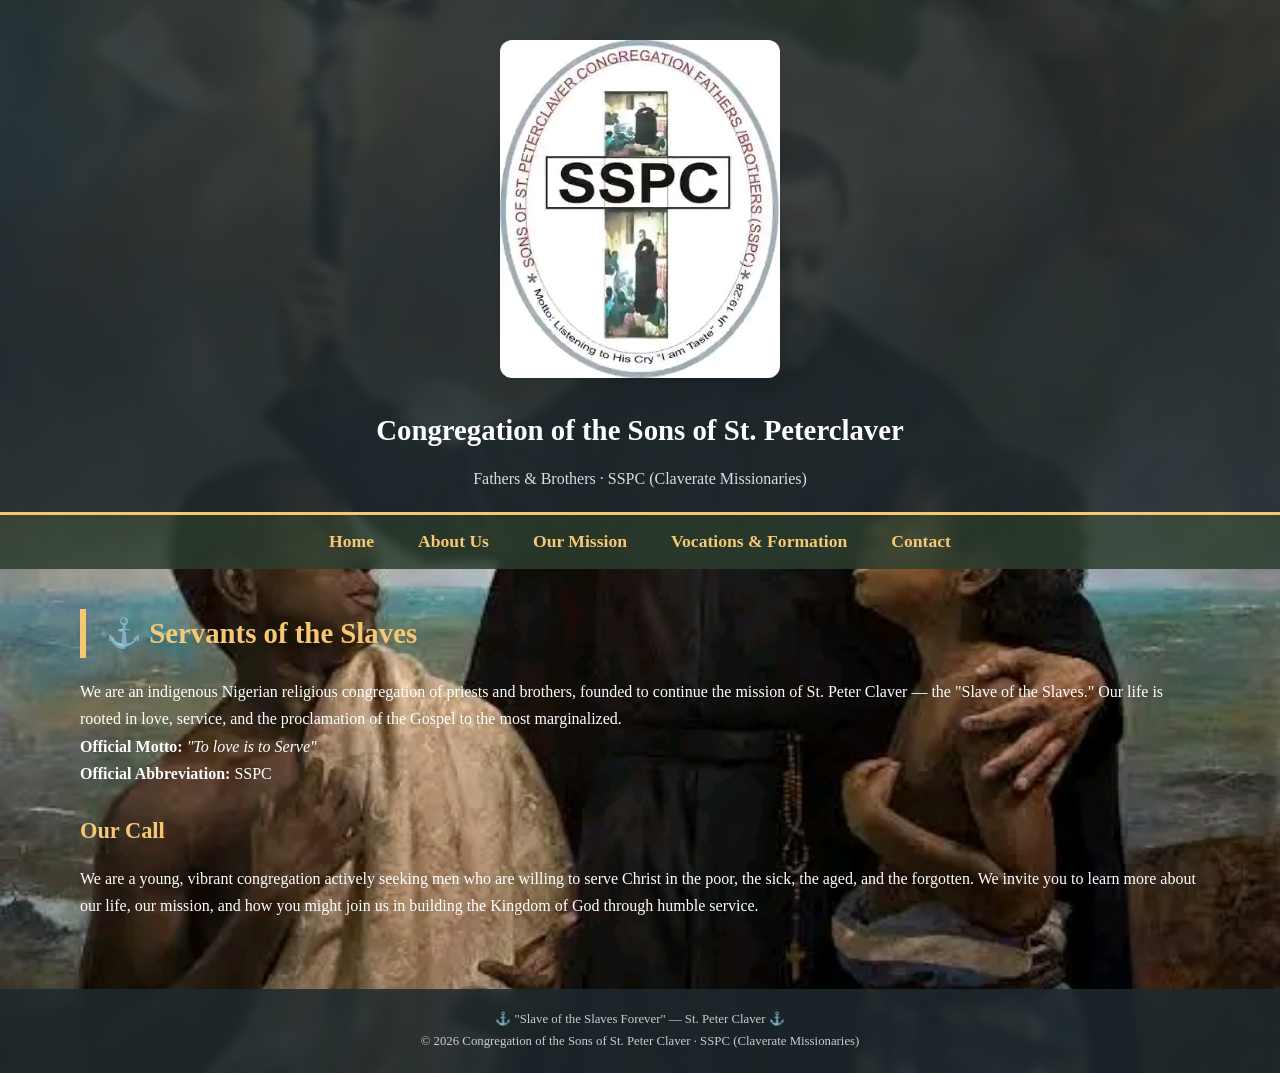
<file: index.html>
<!DOCTYPE html>
<html lang="en">
<head>
    <meta charset="UTF-8">
    <meta name="viewport" content="width=device-width, initial-scale=1.0">
    <title>SSPC | Sons of St. Peter Claver</title>
    <link rel="stylesheet" href="style.css">
    <style>
        .logo-image {
            text-align: center;
            margin: 20px 0;
        }
        .logo-image img {
            max-width: 280px;
            border-radius: 12px;
            box-shadow: 0 4px 12px rgba(0,0,0,0.1);
        }
    </style>
</head>
<body>

<header>
    <div class="logo-image">
        <img src="logosspc.jpg" alt="SSPC Official Logo">
    </div>
    <h1>Congregation of the Sons of St. Peterclaver</h1>
    <p>Fathers & Brothers · SSPC (Claverate Missionaries)</p>
</header>

<nav>
    <a href="index.html">Home</a>
    <a href="about.html">About Us</a>
    <a href="mission.html">Our Mission</a>
    <a href="formation.html">Vocations & Formation</a>
    <a href="contact.html">Contact</a>
</nav>

<div class="container">
    <main>
        <h2>⚓ Servants of the Slaves</h2>
        <p>We are an indigenous Nigerian religious congregation of priests and brothers, founded to continue the mission of St. Peter Claver — the "Slave of the Slaves." Our life is rooted in love, service, and the proclamation of the Gospel to the most marginalized.</p>
        
        <p><strong>Official Motto:</strong> <em>"To love is to Serve"</em></p>
        <p><strong>Official Abbreviation:</strong> SSPC</p>
        
        <h3>Our Call</h3>
        <p>We are a young, vibrant congregation actively seeking men who are willing to serve Christ in the poor, the sick, the aged, and the forgotten. We invite you to learn more about our life, our mission, and how you might join us in building the Kingdom of God through humble service.</p>
    </main>
</div>

<footer>
    <p>⚓ "Slave of the Slaves Forever" — St. Peter Claver ⚓</p>
    <p>© 2026 Congregation of the Sons of St. Peter Claver · SSPC (Claverate Missionaries)</p>
</footer>

</body>
</html>
</file>
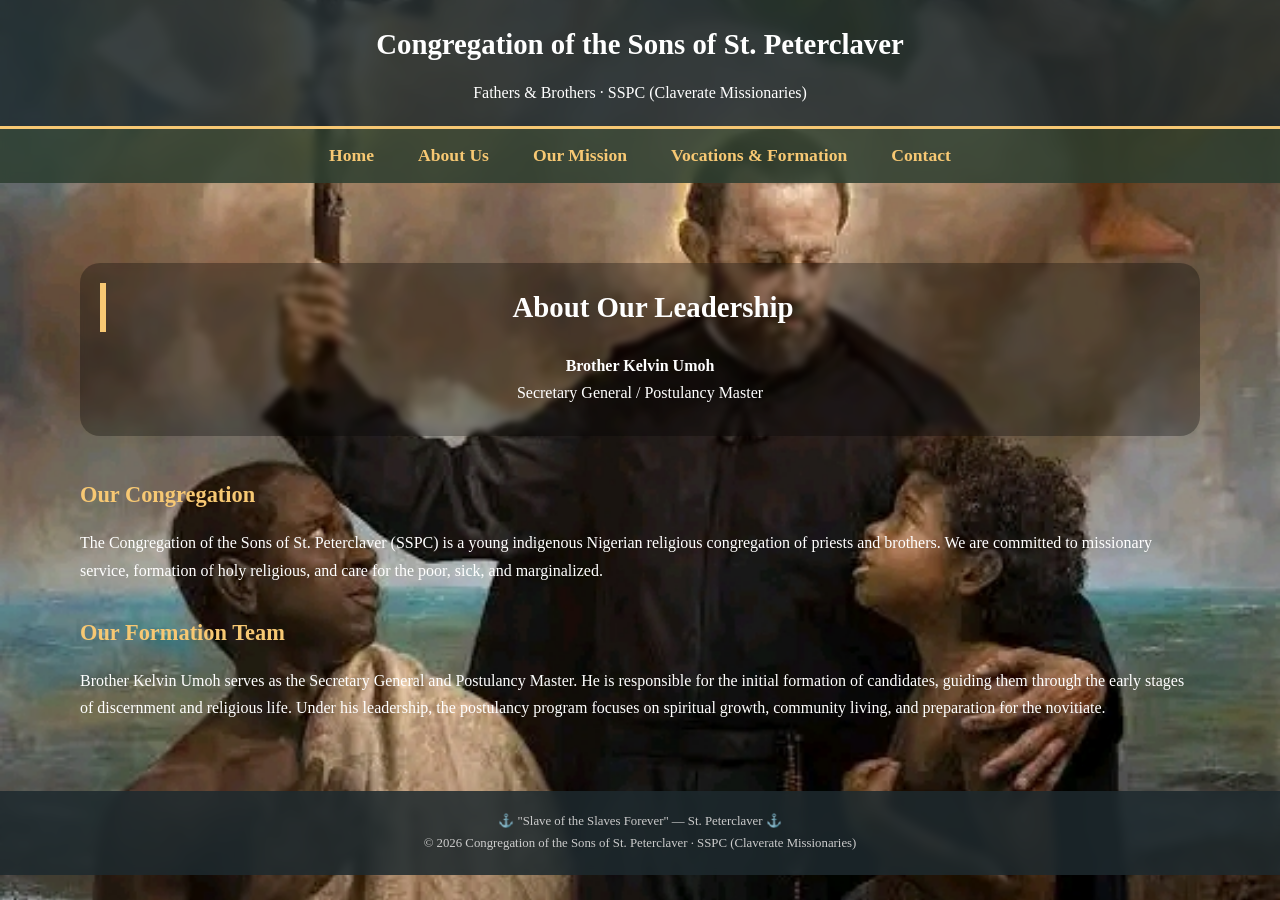
<file: about.html>
<!DOCTYPE html>
<html lang="en">
<head>
    <meta charset="UTF-8">
    <meta name="viewport" content="width=device-width, initial-scale=1.0">
    <title>About Us | SSPC</title>
    <link rel="stylesheet" href="style.css">
    <style>
        /* Override the container background for this page only */
        .container main {
            background: transparent !important;
            backdrop-filter: none !important;
            box-shadow: none !important;
            padding: 20px;
        }
        
        /* Make all text white */
        body, .container, main, h2, h3, p, li, .leadership-section {
            color: white !important;
        }
        
        /* Headings with subtle gold border */
        h2 {
            border-left: 6px solid #f7c873;
            padding-left: 20px;
        }
        
        h3 {
            color: #f7c873 !important;
            margin-top: 30px;
        }
        
        /* Leadership section styling */
        .leadership-section {
            text-align: center;
            margin: 40px 0;
            padding: 20px;
            background: rgba(0,0,0,0.3);
            border-radius: 20px;
            backdrop-filter: blur(3px);
        }
        
        .leadership-section p {
            margin: 10px 0;
        }
        
        /* List items */
        ul {
            list-style: none;
            padding-left: 0;
        }
        
        li {
            margin: 12px 0;
            padding-left: 20px;
            border-left: 2px solid #f7c873;
        }
        
        /* Links in footer */
        footer p, footer a {
            color: #ccc !important;
        }
    </style>
</head>
<body>

<header>
    <h1>Congregation of the Sons of St. Peterclaver</h1>
    <p>Fathers & Brothers · SSPC (Claverate Missionaries)</p>
</header>

<nav>
    <a href="index.html">Home</a>
    <a href="about.html">About Us</a>
    <a href="mission.html">Our Mission</a>
    <a href="formation.html">Vocations & Formation</a>
    <a href="contact.html">Contact</a>
</nav>

<div class="container">
    <main>
        <div class="leadership-section">
            <h2>About Our Leadership</h2>
            <p><strong>Brother Kelvin Umoh</strong><br>Secretary General / Postulancy Master</p>
        </div>
        
        <h3>Our Congregation</h3>
        <p>The Congregation of the Sons of St. Peterclaver (SSPC) is a young indigenous Nigerian religious congregation of priests and brothers. We are committed to missionary service, formation of holy religious, and care for the poor, sick, and marginalized.</p>
        
        <h3>Our Formation Team</h3>
        <p>Brother Kelvin Umoh serves as the Secretary General and Postulancy Master. He is responsible for the initial formation of candidates, guiding them through the early stages of discernment and religious life. Under his leadership, the postulancy program focuses on spiritual growth, community living, and preparation for the novitiate.</p>
    </main>
</div>

<footer>
    <p>⚓ "Slave of the Slaves Forever" — St. Peterclaver ⚓</p>
    <p>© 2026 Congregation of the Sons of St. Peterclaver · SSPC (Claverate Missionaries)</p>
</footer>

</body>
</html>
</file>
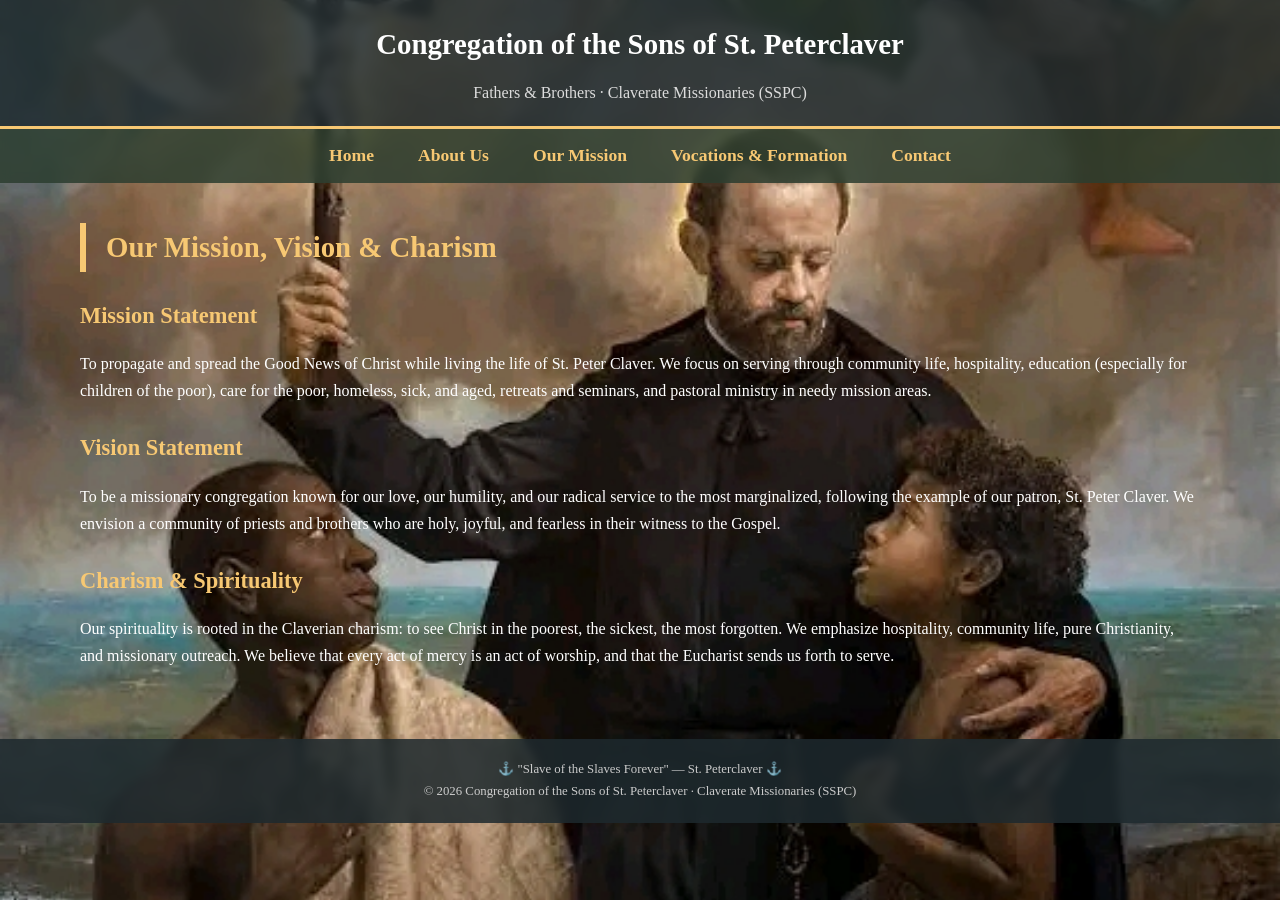
<file: mission.html>
<!DOCTYPE html>
<html lang="en">
<head>
    <meta charset="UTF-8">
    <meta name="viewport" content="width=device-width, initial-scale=1.0">
    <title>Our Mission | SSPC</title>
    <link rel="stylesheet" href="style.css">
</head>
<body>

<header>
    <h1>Congregation of the Sons of St. Peterclaver</h1>
    <p>Fathers & Brothers · Claverate Missionaries (SSPC)</p>
</header>

<nav>
    <a href="index.html">Home</a>
    <a href="about.html">About Us</a>
    <a href="mission.html">Our Mission</a>
    <a href="formation.html">Vocations & Formation</a>
    <a href="contact.html">Contact</a>
</nav>

<div class="container">
    <main>
        <h2>Our Mission, Vision & Charism</h2>
        
        
        
        <h3>Mission Statement</h3>
        <p>To propagate and spread the Good News of Christ while living the life of St. Peter Claver. We focus on serving through community life, hospitality, education (especially for children of the poor), care for the poor, homeless, sick, and aged, retreats and seminars, and pastoral ministry in needy mission areas.</p>
        
        <h3>Vision Statement</h3>
        <p>To be a missionary congregation known for our love, our humility, and our radical service to the most marginalized, following the example of our patron, St. Peter Claver. We envision a community of priests and brothers who are holy, joyful, and fearless in their witness to the Gospel.</p>
        
        <h3>Charism & Spirituality</h3>
        <p>Our spirituality is rooted in the Claverian charism: to see Christ in the poorest, the sickest, the most forgotten. We emphasize hospitality, community life, pure Christianity, and missionary outreach. We believe that every act of mercy is an act of worship, and that the Eucharist sends us forth to serve.</p>
    </main>
</div>

<footer>
    <p>⚓ "Slave of the Slaves Forever" — St. Peterclaver ⚓</p>
    <p>© 2026 Congregation of the Sons of St. Peterclaver · Claverate Missionaries (SSPC)</p>
</footer>

</body>
</html>
</file>
<file: style.css>
/* style.css - Shared styles for all SSPC pages */

* {
    margin: 0;
    padding: 0;
    box-sizing: border-box;
}

/* ========================================
   GLOBAL BACKGROUND WITH YOUR NEW IMAGE
   ======================================== */
body {
    background-image: url('backgroundstclaverpic.jpg');
    background-attachment: fixed;
    background-size: cover;
    background-position: center;
    background-repeat: no-repeat;
    font-family: 'Georgia', 'Times New Roman', serif;
    color: white;
    line-height: 1.7;
}

/* All content containers - NO BACKGROUND BOXES */
.container main,
.container .content-box,
main {
    background: transparent !important;
    backdrop-filter: none !important;
    box-shadow: none !important;
    padding: 20px;
}

.container {
    max-width: 1200px;
    margin: 0 auto;
    padding: 20px;
}

/* Headers and Navigation remain solid for readability */
header {
    background: rgba(30, 42, 46, 0.85);
    backdrop-filter: blur(5px);
    color: #f7c873;
    padding: 20px 0;
    text-align: center;
    border-bottom: 3px solid #f7c873;
}

header h1 {
    font-size: 1.8rem;
    margin-bottom: 10px;
    color: white;
}

header p {
    font-size: 1rem;
    color: #ddd;
}

nav {
    background: rgba(44, 62, 47, 0.85);
    backdrop-filter: blur(5px);
    padding: 12px 0;
    text-align: center;
}

nav a {
    color: #f7c873;
    text-decoration: none;
    margin: 0 20px;
    font-weight: bold;
    font-size: 1.1rem;
}

nav a:hover {
    color: white;
    text-decoration: underline;
}

/* Headings */
h2 {
    color: #f7c873;
    margin-bottom: 20px;
    font-size: 1.8rem;
    border-left: 6px solid #f7c873;
    padding-left: 20px;
}

h3 {
    color: #f7c873;
    margin: 25px 0 15px 0;
    font-size: 1.4rem;
}

p, li, .contact-box p {
    color: white;
}

/* Lists */
ul, ol {
    margin: 15px 0 15px 40px;
}

li {
    margin: 8px 0;
}

/* Image styling */
.image-section {
    text-align: center;
    margin: 30px 0;
}

.image-section img {
    max-width: 100%;
    border-radius: 12px;
    box-shadow: 0 4px 15px rgba(0,0,0,0.3);
    border: 2px solid rgba(247, 200, 115, 0.5);
}

/* Contact box - semi-transparent for readability */
.contact-box {
    background: rgba(0, 0, 0, 0.5);
    backdrop-filter: blur(5px);
    padding: 25px;
    border-radius: 15px;
    margin: 30px 0;
    text-align: center;
    border: 1px solid rgba(247, 200, 115, 0.3);
}

.contact-box a {
    color: #f7c873;
    text-decoration: none;
    font-weight: bold;
}

.contact-box a:hover {
    color: white;
    text-decoration: underline;
}

/* Leadership / Team image section */
.leadership-section,
.team-image {
    text-align: center;
    margin: 30px 0;
}

.leadership-section img,
.team-image img {
    max-width: 250px;
    border-radius: 15px;
    border: 3px solid #f7c873;
    box-shadow: 0 4px 15px rgba(0,0,0,0.3);
}

/* Footer */
footer {
    background: rgba(30, 42, 46, 0.85);
    backdrop-filter: blur(5px);
    color: #ccc;
    text-align: center;
    padding: 20px;
    font-size: 0.8rem;
    margin-top: 30px;
}

footer p {
    color: #ccc;
}

/* Responsive */
@media (max-width: 700px) {
    nav a {
        display: inline-block;
        margin: 5px 10px;
    }
    .container main {
        padding: 15px;
    }
    h2 {
        font-size: 1.4rem;
    }
}
</file>
